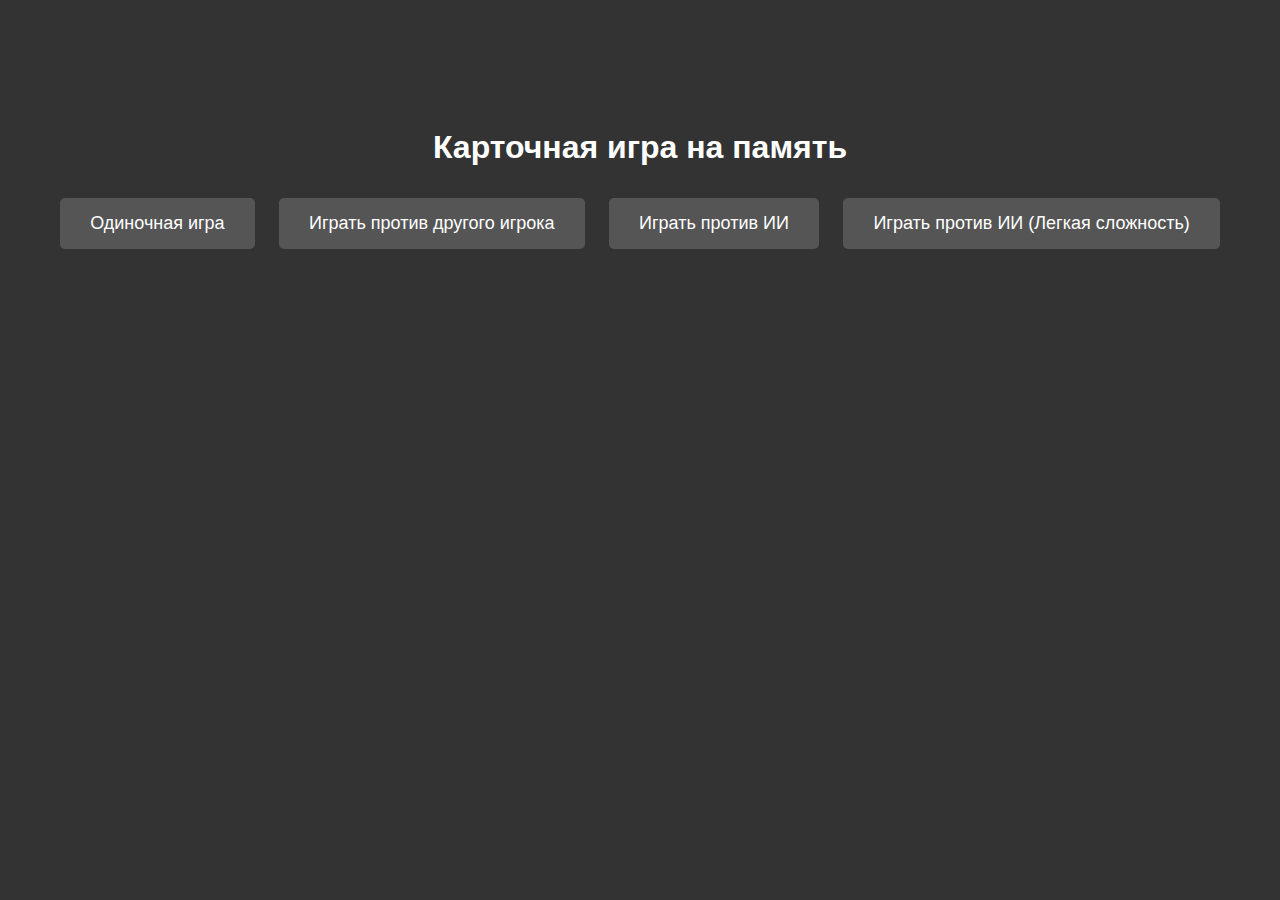
<file: index.html>
<!DOCTYPE html>
<html lang="en">
<head>
<meta charset="UTF-8">
<title>Document</title>
<style>
    body {
        font-family: Arial, sans-serif;
        background-color: #333;
        color: #fff;
        text-align: center;
        padding-top: 100px;
    }

    .button {
        display: inline-block;
        margin: 10px;
        padding: 15px 30px;
        font-size: 18px;
        text-decoration: none;
        color: #fff;
        background-color: #555;
        border: none;
        border-radius: 5px;
    }

    .button:hover {
        background-color: #777;
    }
</style>
</head>
<body>

<h1>Карточная игра на память</h1>
<a href="singleplayer.html" class="button">Одиночная игра</a>
<a href="twoplayer.html" class="button">Играть против другого игрока</a>
<a href="vsbot.html" class="button">Играть против ИИ</a>

<a href="vsbot (very easy).html" class="button">Играть против ИИ (Легкая сложность)</a>
</body>
</html>
</file>
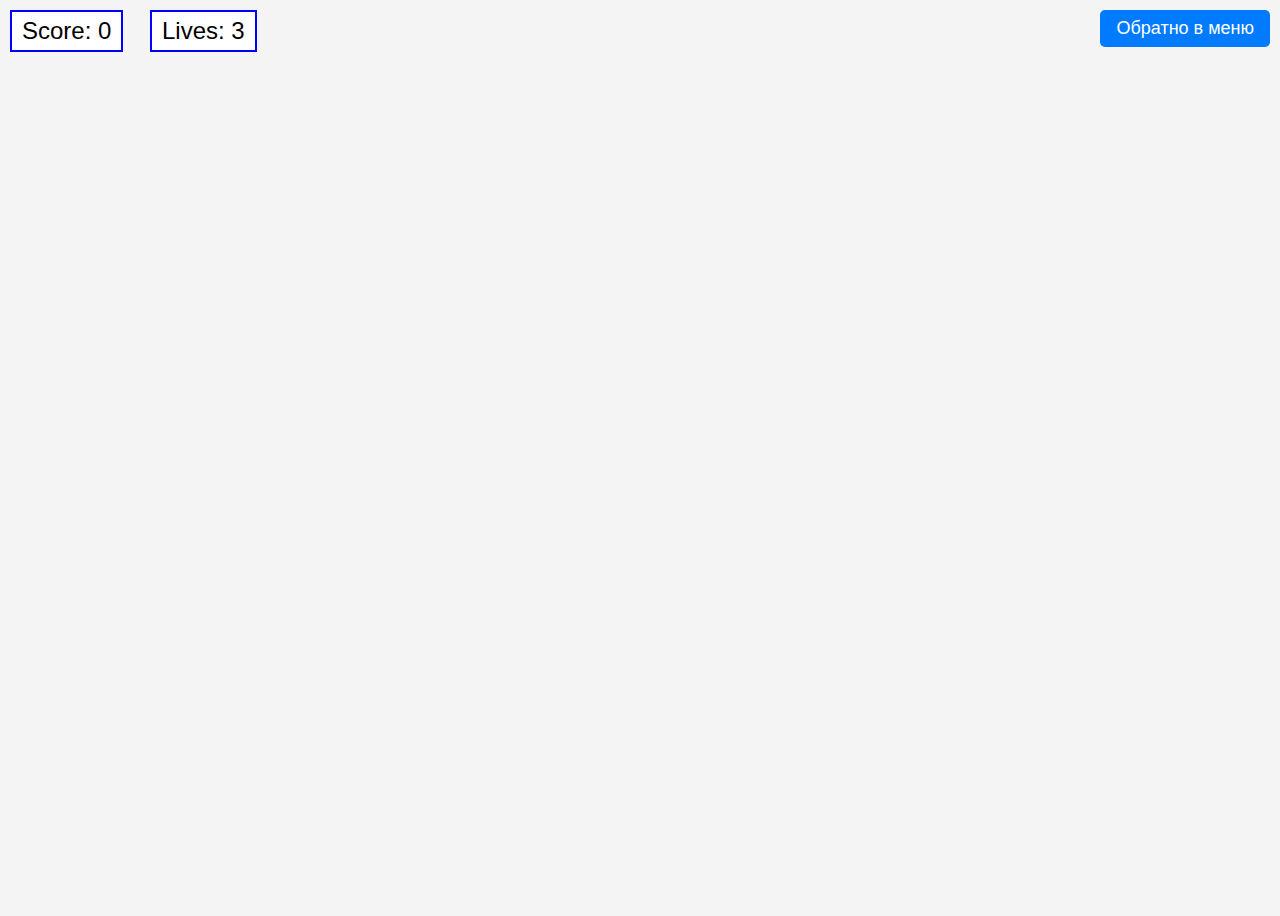
<file: singleplayer(deleteme).html>
<!DOCTYPE html>
<html lang="en">
<head>
    <meta charset="UTF-8">
    <meta name="viewport" content="width=device-width, initial-scale=1.0">
    <link rel="stylesheet" href="css/style.css">
    <title>One Player</title>
</head>
<body>
    <div id="backgroundText">Score: 0</div>
    <div id="livesText">Lives: 3</div>

    <div id="game"></div>
    <button id="backToMenuBtn">Обратно в меню</button>

<script src="https://code.jquery.com/jquery-3.6.0.min.js"></script>
<script src="JS/one_player_mode.js"></script>

<script>
    document.getElementById("backToMenuBtn").addEventListener("click", function() {
        window.location.href = "index.html";
    });
</script>

</body>
</html>
</file>
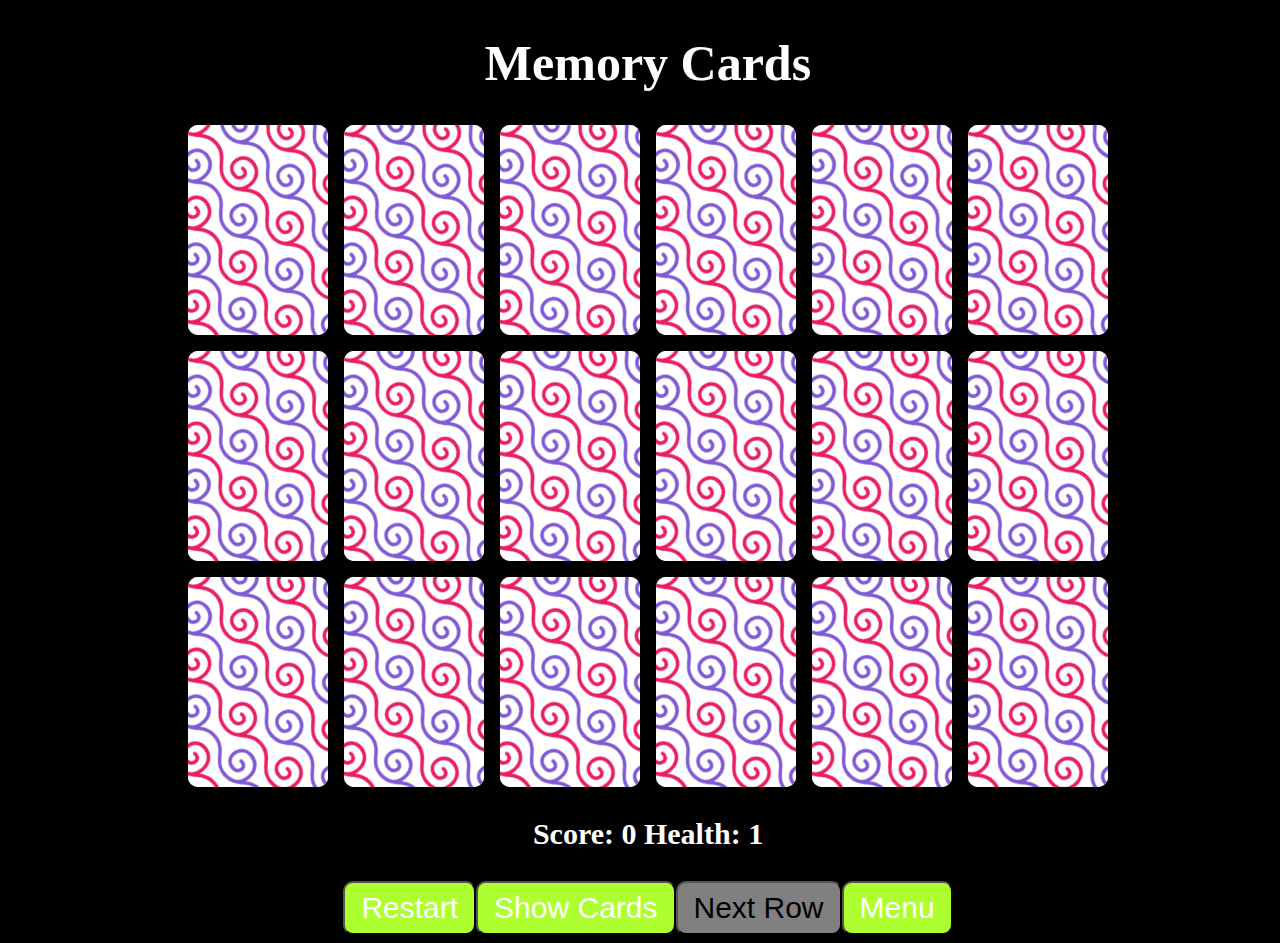
<file: singleplayer.html>
<!DOCTYPE html>
<html>
  <head>
    <meta charset="utf-8">
    <title>Memory Card Game</title>
    <link rel="stylesheet" href="css/style1.css">
  </head>
  <body>
    <audio autoplay="autoplay" id="myaudio">
      <source src="Contents/science-documentary-169621.mp3" />     
  </audio>
  <script>
    var audio = document.getElementById("myaudio");
    audio.volume = 0.1;
  </script>
    <div class="screen hide"> <h2>You lose!</h2> <p>Score: <span class="score_end"></span></p> <div class="actions"><button onclick="restart()">Restart</button></div></div>
    <h1>Memory Cards</h1>
    <div class="grid-container">
    </div>
    <p>Score: <span class="score"></span>  Health: <span class="health"></span></p>
    
    <div class="actions">
        <button onclick="restart()">Restart</button>
        <button onclick="flipall()">Show Cards</button>
        <button onclick="next()" class="disable , gray" >Next Row</button>
        <br>
        <a href="index.html"><button>Menu</button></a>
 
    <script src="JS/one_player_mode.js"></script>
  </body>
</html>
</file>
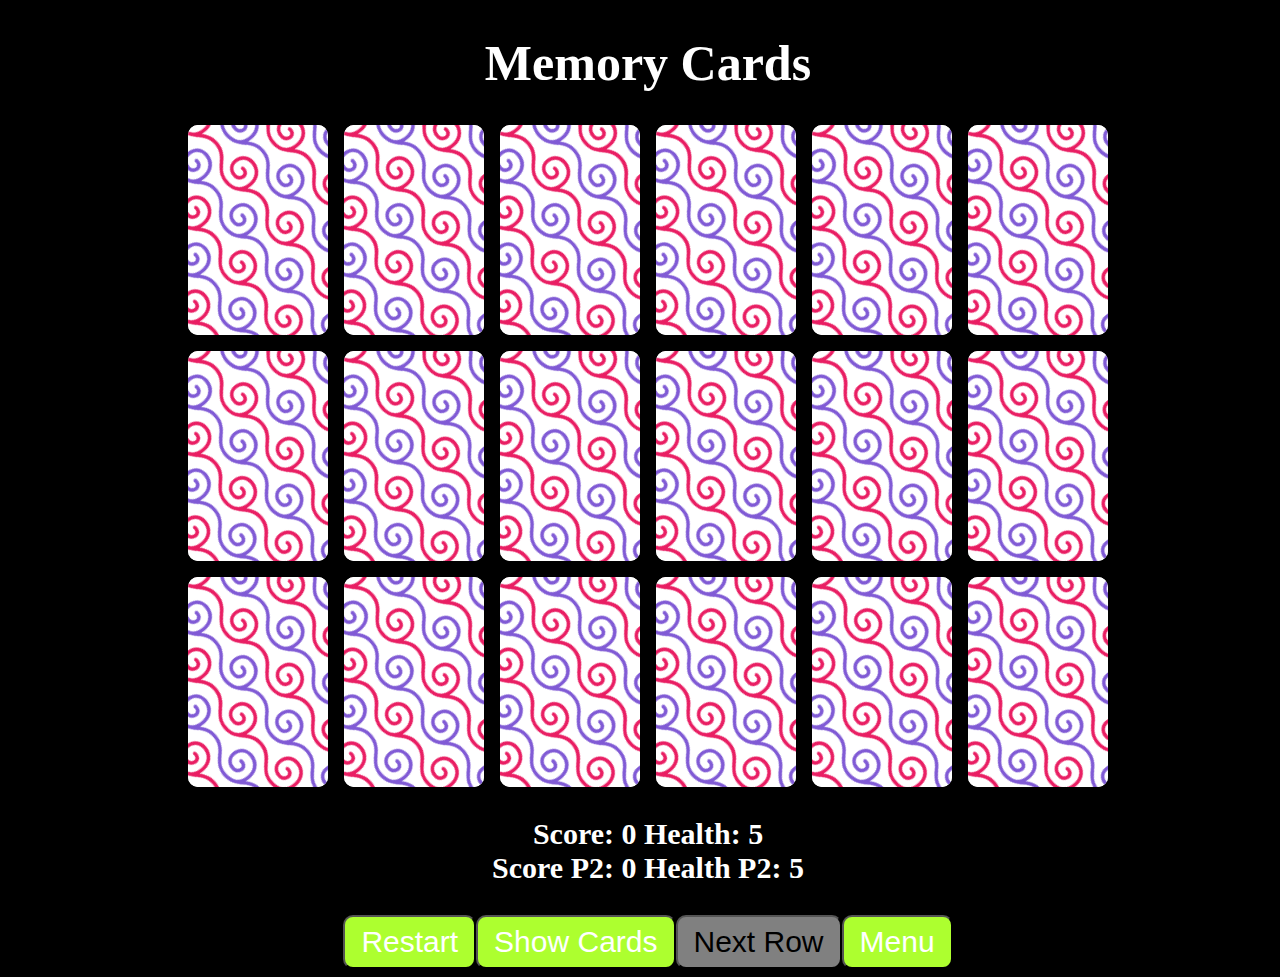
<file: twoplayer.html>
<!DOCTYPE html>
<html>
  <head>
    <meta charset="utf-8">
    <title>Memory Card Game</title>
    <link rel="stylesheet" href="css/style1.css">
  </head>
  <body>
    <audio autoplay="autoplay" id="myaudio">
      <source src="Contents/science-documentary-169621.mp3" />     
  </audio>
  <script>
    var audio = document.getElementById("myaudio");
    audio.volume = 0.1;
  </script>
    <div class="screen hide"> <h2>END!</h2> <p>Score: <span class="score_end"></span></p> <p>Score2: <span class="score_end2"></span></p> <div class="actions"><button onclick="restart()">Restart</button></div></div>
    <h1>Memory Cards</h1>
    <div class="grid-container">
    </div>
    <p>Score: <span class="score"></span>  Health: <span class="health"></span> <br> Score P2: <span class="scor"></span> Health P2: <span class="healt"></span></p>
    <div class="actions">
        <button onclick="restart()">Restart</button>
        <button onclick="flipall()">Show Cards</button>
        <button onclick="next()" class="disable , gray" >Next Row</button>
        <br>
        <a href="index.html"><button>Menu</button></a>
    </div>
    <script src="JS/two_player_mode.js"></script>
  </body>
</html>
</file>
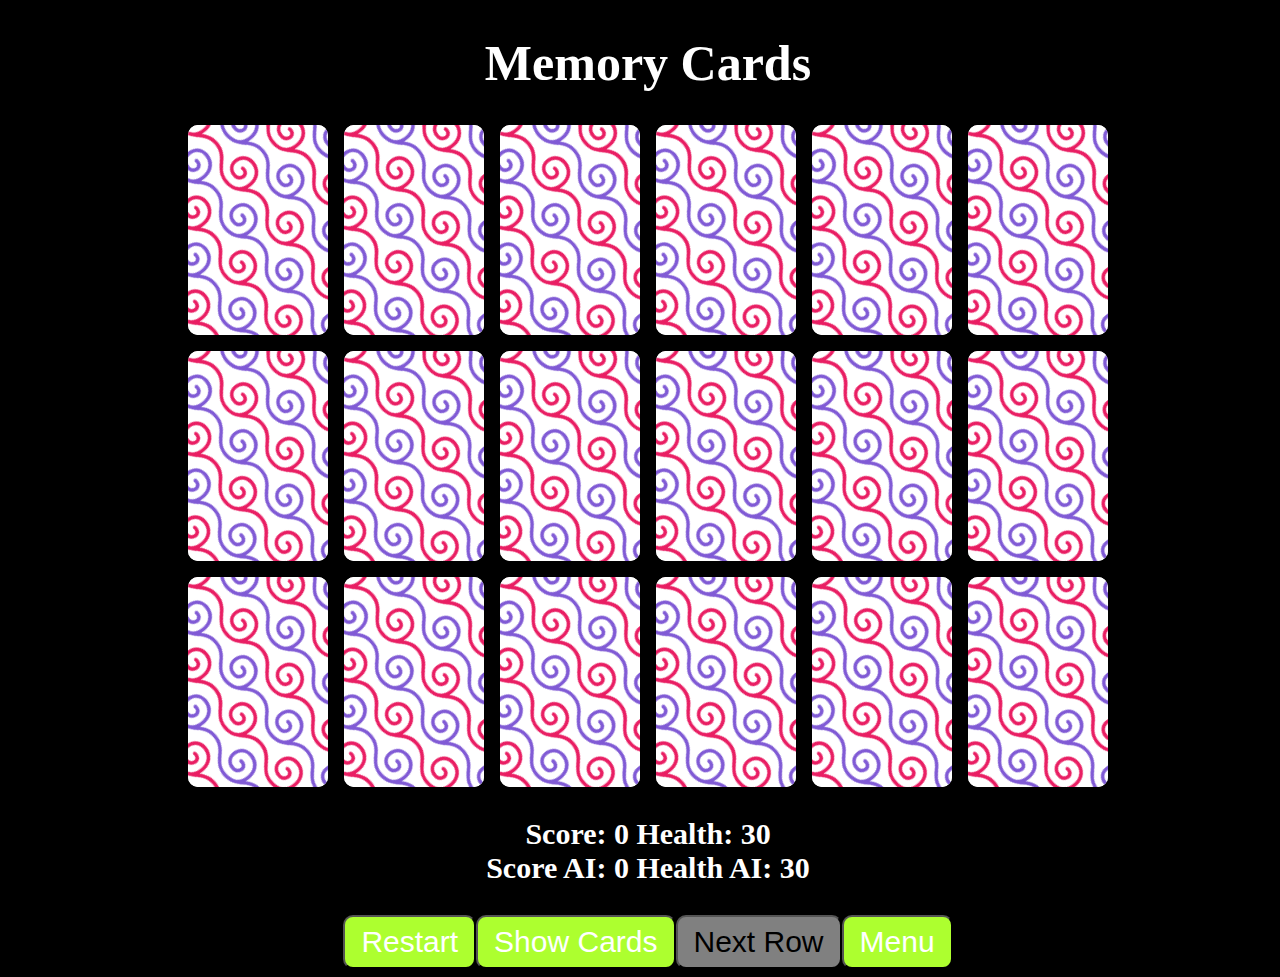
<file: vsbot (very easy).html>
<!DOCTYPE html>
<html>
  <head>
    <meta charset="utf-8">
    <title>Memory Card Game</title>
    <link rel="stylesheet" href="css/style1.css">
  </head>
  <body>
    <audio autoplay="autoplay" loop="true" id="myaudio">
      <source src="Contents/science-documentary-169621.mp3" />     
  </audio>
  <script>
    var audio = document.getElementById("myaudio");
    audio.volume = 0.1;
  </script>
    <div class="screen hide"> <h2>END!</h2> <p>Score: <span class="score_end"></span></p> <p>Score AI: <span class="score_end2"></span></p> <div class="actions"><button onclick="restart()">Restart</button></div></div>
    <h1>Memory Cards</h1>
    <div class="grid-container">
    </div>
    <p>Score: <span class="score"></span>  Health: <span class="health"></span> <br> Score AI: <span class="scor"></span> Health AI: <span class="healt"></span></p>
    <div class="actions">
        <button onclick="restart()">Restart</button>
        <button onclick="flipall()">Show Cards</button>
        <button onclick="next()" class="disable , gray" >Next Row</button>
        <br>
        <a href="index.html"><button>Menu</button></a>
    </div>
    <script src="JS/vs_ai(EASY).js"></script>
  </body>
</html>
</file>
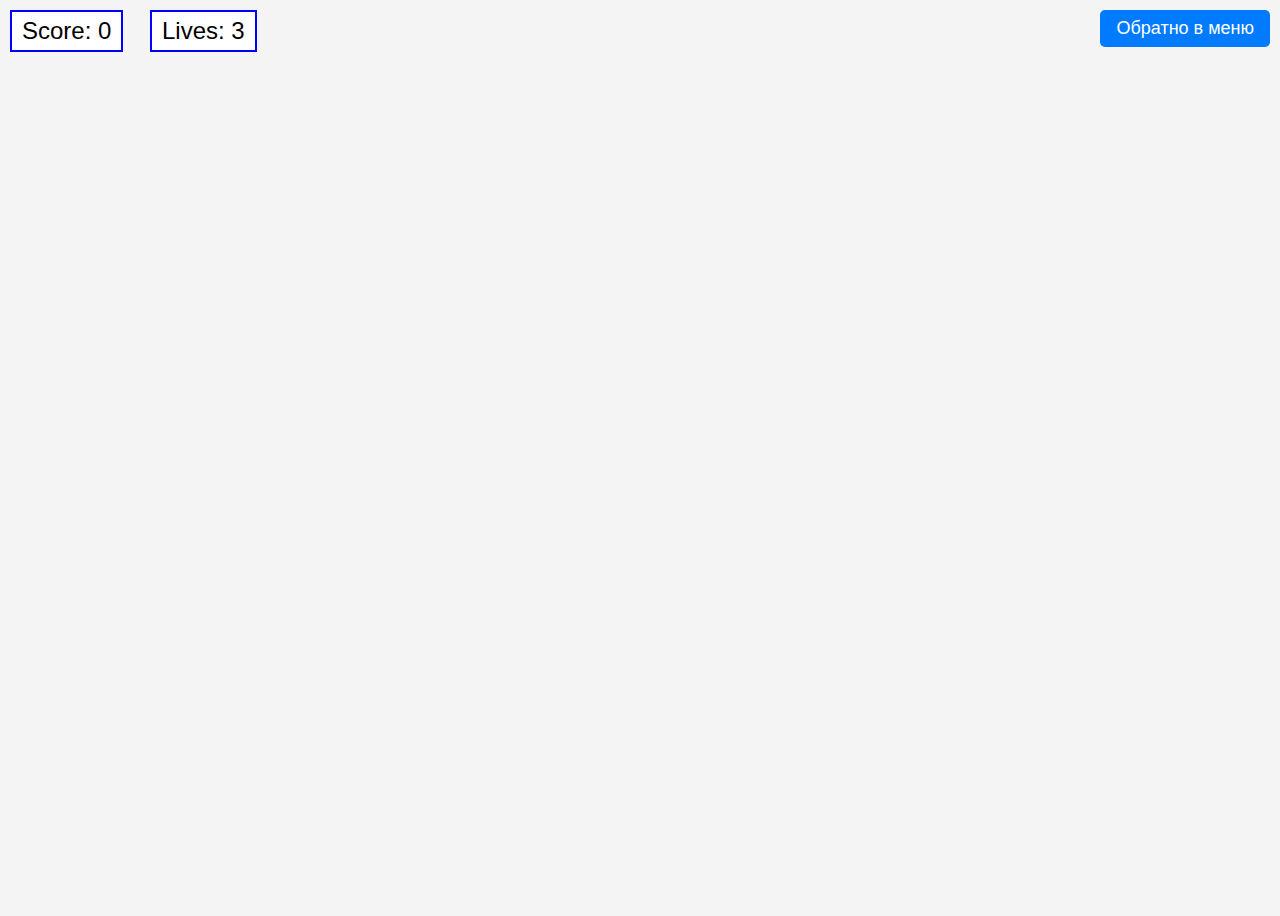
<file: vsbot.html>
<!DOCTYPE html>
<html lang="en">
<head>
    <meta charset="UTF-8">
    <meta name="viewport" content="width=device-width, initial-scale=1.0">
    <link rel="stylesheet" href="css/style.css">
    <title>One Player</title>
</head>
<body>
    <div id="backgroundText">Score: 0</div>
    <div id="livesText">Lives: 3</div>

    <div id="game"></div>
    <button id="backToMenuBtn">Обратно в меню</button>

<script src="https://code.jquery.com/jquery-3.6.0.min.js"></script>
<script src="JS/vs_ai.js"></script>

<script>
    document.getElementById("backToMenuBtn").addEventListener("click", function() {
        window.location.href = "index.html";
    });
</script>

</body>
</html>
</file>
<file: css/style.css>
body {
    font-family: Arial, sans-serif;
    background-color: #f4f4f4;
    display: flex;
    justify-content: center;
    align-items: center;
    height: 100vh;
}

#game {
    display: grid;
    grid-template-columns: repeat(4, 1fr); /* 4 колонки, каждая занимает равное пространство */
    gap: 10px;
    max-height: 80vh; /* Максимальная высота для контейнера игры */
    overflow: auto; /* Скролл будет активирован при переполнении */
}

.card {
    flex: 1; /* Растягиваем карточки, чтобы они занимали все доступное пространство внутри контейнера */
    width: 100px;
    height: 150px;
    border: 1px solid black;
    position: relative;
    perspective: 1000px;
    transition: transform 0.5s;
    transform-style: preserve-3d;
}

.card.flipped {
    transform: rotateY(180deg);
}

.front, .back {
    width: 100%;
    height: 100%;
    position: absolute;
    backface-visibility: hidden;
    display: flex;
    justify-content: center;
    align-items: center;
    font-size: 24px;
}

.front {
    z-index: 2;
}

.back {
    transform: rotateY(180deg);
    color: black;
}

#backgroundText {
    position: absolute;
    top: 10px;
    left: 10px;
    font-size: 24px;
    border: 2px solid blue;
    padding: 5px 10px;
    background-color: white;
    z-index: 10;
}

#livesText {
    position: absolute;
    top: 10px;
    left: 150px;
    font-size: 24px;
    border: 2px solid blue;
    padding: 5px 10px;
    background-color: white;
    z-index: 10;
}


#backToMenuBtn {
    position: absolute;
    top: 10px;
    right: 10px; /* Установите правильные отступы справа */
    font-size: 18px;
    padding: 8px 16px;
    background-color: #007bff;
    color: white;
    border: none;
    border-radius: 5px;
    cursor: pointer;
    z-index: 10;
}

#backToMenuBtn:hover {
    background-color: #0056b3;
}
</file>
<file: css/style1.css>
body {
    min-height: 100vh;
    min-width: 100vw;
    background-color: black;
    color: white;
}

h1 {
    text-align: center;
    font-weight: 700;
    font-size: 50px;
}

p {
    text-align: center;
    font-size: 30px;
    font-weight: bold;
}

.actions {
    display: flex;
    justify-content: center;
}

.disable
{
    color: black;
}

.gray {
    background-color: gray !important; 
    color: black !important; 
}

.actions button {
    padding: 8px 16px;
    font-size: 30px;
    border-radius: 10px;
    background-color: greenyellow;
    color: white;
}

.grid-container {
    display: grid;
    justify-content: center;
    grid-gap: 16px;
    grid-template-columns: repeat(6, 140px);
    grid-template-rows: repeat(2, calc(140px/2*3));
}

.card {
    height: calc(140px / 2 * 3);
    width: 140px;
    border-radius: 10px;
    background-color: white;
    position: relative;
    transform-style: preserve-3d;
    transition: all 0.5s ease-in-out;
}
.front-image {
    width: 60px;
    height: 60px;
}

.card.flipped {
    transform: rotateY(180deg);
}
.card.flipped_a {
    transform: rotateY(180deg);
}
.card.check {
    transform: rotateY(180deg);
}
.card.matched {
    transform: rotateY(180deg);
}
.screen {
    display: flex;
    background-color: rgba(46, 46, 46, 0.575);
    color: white;
    min-width: 100vw;
    min-height: 100vh;
    z-index: 2;
    transform: scale(1);
    position: absolute;
    align-content: center;
    align-items: center;
    justify-content: center;
    flex-direction: column;
}
.hide {
    transform: scale(0);
}
.front,.back {
    backface-visibility: hidden;
    position: absolute;
    border-radius: 10px;
    top: 0;
    left: 0;
    height: 100%;
    width: 100%;
}

.card .front {
display: flex;
justify-content: center;
background-color: black;
align-items: center;
transform: rotateY(180deg);
}

.card .back {
background-image: url("data:image/svg+xml,<svg id='patternId' width='100%' height='100%' xmlns='http://www.w3.org/2000/svg'><defs><pattern id='a' patternUnits='userSpaceOnUse' width='35.584' height='30.585' patternTransform='scale(2) rotate(50)'><rect x='0' y='0' width='100%' height='100%' fill='hsla(0,0%,100%,1)'/><path d='M36.908 9.243c-5.014 0-7.266 3.575-7.266 7.117 0 3.376 2.45 5.726 5.959 5.726 1.307 0 2.45-.463 3.244-1.307.744-.811 1.125-1.903 1.042-3.095-.066-.811-.546-1.655-1.274-2.185-.596-.447-1.639-.894-3.162-.546-.48.1-.778.58-.662 1.06.1.48.58.777 1.06.661.695-.149 1.274-.066 1.705.249.364.265.546.645.562.893.05.679-.165 1.308-.579 1.755-.446.48-1.125.744-1.936.744-2.55 0-4.188-1.538-4.188-3.938 0-2.466 1.44-5.347 5.495-5.347 2.897 0 6.008 1.888 6.388 6.058.166 1.804.067 5.147-2.598 7.034a.868.868 0 00-.142.122c-1.311.783-2.87 1.301-4.972 1.301-4.088 0-6.123-1.952-8.275-4.021-2.317-2.218-4.7-4.518-9.517-4.518-4.094 0-6.439 1.676-8.479 3.545.227-1.102.289-2.307.17-3.596-.496-5.263-4.567-7.662-8.159-7.662-5.015 0-7.265 3.574-7.265 7.116 0 3.377 2.45 5.727 5.958 5.727 1.307 0 2.449-.463 3.243-1.308.745-.81 1.126-1.903 1.043-3.095-.066-.81-.546-1.654-1.274-2.184-.596-.447-1.639-.894-3.161-.546-.48.1-.778.58-.662 1.06.099.48.579.777 1.059.66.695-.148 1.275-.065 1.705.25.364.264.546.645.563.893.05.679-.166 1.307-.58 1.754-.447.48-1.125.745-1.936.745-2.549 0-4.188-1.539-4.188-3.939 0-2.466 1.44-5.345 5.495-5.345 2.897 0 6.008 1.87 6.389 6.057.163 1.781.064 5.06-2.504 6.96-1.36.864-2.978 1.447-5.209 1.447-4.088 0-6.124-1.952-8.275-4.021-2.317-2.218-4.7-4.518-9.516-4.518v1.787c4.088 0 6.123 1.953 8.275 4.022 2.317 2.218 4.7 4.518 9.516 4.518 4.8 0 7.2-2.3 9.517-4.518 2.151-2.069 4.187-4.022 8.275-4.022s6.124 1.953 8.275 4.022c2.318 2.218 4.701 4.518 9.517 4.518 4.8 0 7.2-2.3 9.516-4.518 2.152-2.069 4.188-4.022 8.276-4.022s6.123 1.953 8.275 4.022c2.317 2.218 4.7 4.518 9.517 4.518v-1.788c-4.088 0-6.124-1.952-8.275-4.021-2.318-2.218-4.701-4.518-9.517-4.518-4.103 0-6.45 1.683-8.492 3.556.237-1.118.304-2.343.184-3.656-.497-5.263-4.568-7.663-8.16-7.663z'  stroke-width='1' stroke='none' fill='hsla(258.5,59.4%,59.4%,1)'/><path d='M23.42 41.086a.896.896 0 01-.729-.38.883.883 0 01.215-1.242c2.665-1.887 2.764-5.23 2.599-7.034-.38-4.187-3.492-6.058-6.389-6.058-4.055 0-5.495 2.88-5.495 5.346 0 2.4 1.639 3.94 4.188 3.94.81 0 1.49-.265 1.936-.745.414-.447.63-1.076.58-1.755-.017-.248-.2-.629-.547-.893-.43-.315-1.026-.398-1.704-.249a.868.868 0 01-1.06-.662.868.868 0 01.662-1.059c1.523-.348 2.566.1 3.161.546.729.53 1.209 1.374 1.275 2.185.083 1.191-.298 2.284-1.043 3.095-.794.844-1.936 1.307-3.244 1.307-3.508 0-5.958-2.35-5.958-5.726 0-3.542 2.25-7.117 7.266-7.117 3.591 0 7.663 2.4 8.16 7.663.347 3.79-.828 6.868-3.344 8.656a.824.824 0 01-.53.182zm0-30.585a.896.896 0 01-.729-.38.883.883 0 01.215-1.242c2.665-1.887 2.764-5.23 2.599-7.034-.381-4.187-3.493-6.058-6.389-6.058-4.055 0-5.495 2.88-5.495 5.346 0 2.4 1.639 3.94 4.188 3.94.81 0 1.49-.266 1.936-.746.414-.446.629-1.075.58-1.754-.017-.248-.2-.629-.547-.894-.43-.314-1.026-.397-1.705-.248A.868.868 0 0117.014.77a.868.868 0 01.662-1.06c1.523-.347 2.566.1 3.161.547.729.53 1.209 1.374 1.275 2.185.083 1.191-.298 2.284-1.043 3.095-.794.844-1.936 1.307-3.244 1.307-3.508 0-5.958-2.35-5.958-5.726 0-3.542 2.25-7.117 7.266-7.117 3.591 0 7.663 2.4 8.16 7.663.347 3.79-.828 6.868-3.344 8.656a.824.824 0 01-.53.182zm29.956 1.572c-4.8 0-7.2-2.3-9.517-4.518-2.151-2.069-4.187-4.022-8.275-4.022S29.46 5.486 27.31 7.555c-2.317 2.218-4.7 4.518-9.517 4.518-4.8 0-7.2-2.3-9.516-4.518C6.124 5.486 4.088 3.533 0 3.533s-6.124 1.953-8.275 4.022c-2.317 2.218-4.7 4.518-9.517 4.518-4.8 0-7.2-2.3-9.516-4.518-2.152-2.069-4.188-4.022-8.276-4.022V1.746c4.8 0 7.2 2.3 9.517 4.518 2.152 2.069 4.187 4.022 8.275 4.022s6.124-1.953 8.276-4.022C-7.2 4.046-4.816 1.746 0 1.746c4.8 0 7.2 2.3 9.517 4.518 2.151 2.069 4.187 4.022 8.275 4.022s6.124-1.953 8.275-4.022c2.318-2.218 4.7-4.518 9.517-4.518 4.8 0 7.2 2.3 9.517 4.518 2.151 2.069 4.187 4.022 8.275 4.022s6.124-1.953 8.275-4.022c2.317-2.218 4.7-4.518 9.517-4.518v1.787c-4.088 0-6.124 1.953-8.275 4.022-2.317 2.234-4.717 4.518-9.517 4.518z'  stroke-width='1' stroke='none' fill='hsla(339.6,82.2%,51.6%,1)'/></pattern></defs><rect width='800%' height='800%' transform='translate(-60,0)' fill='url(%23a)'/></svg>");
background-position: center center;
background-size: cover;
backface-visibility: hidden;
}
</file>
